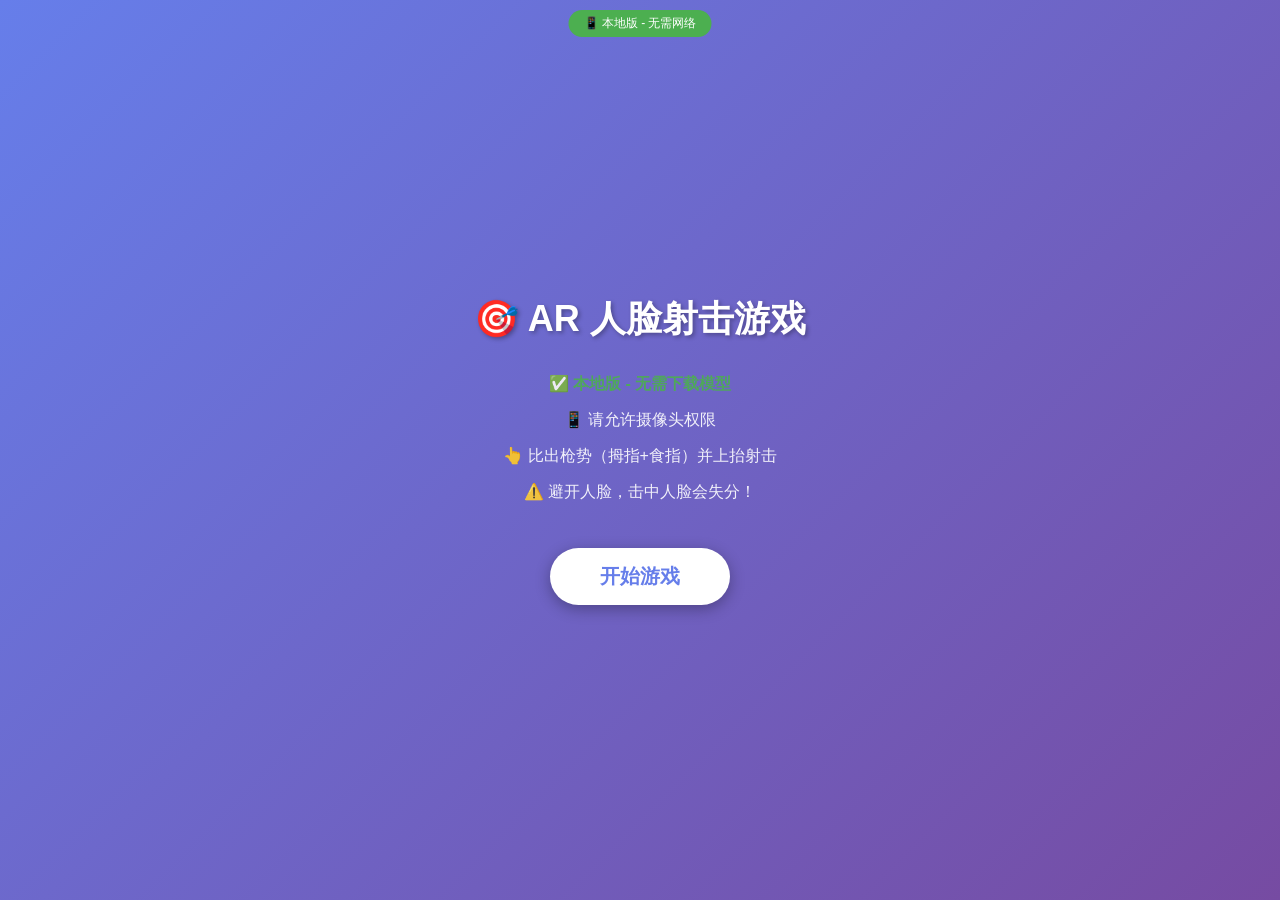
<file: index-local.html>
<!DOCTYPE html>
<html lang="zh-CN">
<head>
    <meta charset="UTF-8">
    <meta name="viewport" content="width=device-width, initial-scale=1.0, user-scalable=no">
    <title>AR 人脸射击游戏 - 本地版</title>
    <link rel="stylesheet" href="css/style.css">
    <style>
        /* 本地版额外样式 */
        .localBadge {
            position: absolute;
            top: 10px;
            left: 50%;
            transform: translateX(-50%);
            background: #4CAF50;
            color: white;
            padding: 5px 15px;
            border-radius: 20px;
            font-size: 12px;
            z-index: 100;
        }
    </style>
</head>
<body>
    <div id="gameContainer">
        <div class="localBadge">📱 本地版 - 无需网络</div>
        
        <!-- 视频层 -->
        <video id="video" playsinline autoplay muted></video>
        
        <!-- 游戏画布层 -->
        <canvas id="gameCanvas"></canvas>
        
        <!-- UI层 -->
        <div id="uiLayer">
            <div id="scoreBoard">
                <div class="score">得分: <span id="score">0</span></div>
                <div class="score">失分: <span id="penalty">0</span></div>
            </div>
            
            <div id="gestureIndicator">
                <div id="gunStatus">🔫 枪势: <span id="gunDetected">未检测</span></div>
                <div id="fireStatus">🔥 射击: <span id="fireReady">准备</span></div>
            </div>
            
            <div id="ammoDisplay">
                <span id="ammo">🔫🔫🔫🔫🔫</span>
            </div>
        </div>
        
        <!-- 开始界面 -->
        <div id="startScreen">
            <div class="startContent">
                <h1>🎯 AR 人脸射击游戏</h1>
                <p style="color: #4CAF50; font-weight: bold;">✅ 本地版 - 无需下载模型</p>
                <p>📱 请允许摄像头权限</p>
                <p>👆 比出枪势（拇指+食指）并上抬射击</p>
                <p>⚠️ 避开人脸，击中人脸会失分！</p>
                <button id="startBtn">开始游戏</button>
            </div>
        </div>
        
        <!-- 加载界面 -->
        <div id="loadingScreen">
            <div class="loadingContent">
                <div class="spinner"></div>
                <p id="loadingText">正在初始化...</p>
                
                <!-- 进度条 -->
                <div class="progressContainer">
                    <div class="progressBar" id="progressBar"></div>
                </div>
                <p class="progressPercent" id="progressText">0%</p>
            </div>
        </div>
    </div>
    
    <script src="js/game-local.js"></script>
</body>
</html>
</file>
<file: css/style.css>
* {
    margin: 0;
    padding: 0;
    box-sizing: border-box;
}

html, body {
    width: 100%;
    height: 100%;
    overflow: hidden;
    background: #1a472a;
    font-family: -apple-system, BlinkMacSystemFont, 'Segoe UI', Roboto, sans-serif;
}

/* 横竖屏都支持 */

#gameContainer {
    position: relative;
    width: 100%;
    height: 100%;
    overflow: hidden;
}

#video {
    position: absolute;
    top: 0;
    left: 0;
    width: 100%;
    height: 100%;
    object-fit: cover;
    transform: scaleX(-1);
    z-index: 1;
    background: #000;
}

#gameCanvas {
    position: absolute;
    top: 0;
    left: 0;
    width: 100%;
    height: 100%;
    z-index: 2;
    transform: scaleX(-1);
    background: transparent;
    pointer-events: auto;
}

#uiLayer {
    position: absolute;
    top: 0;
    left: 0;
    width: 100%;
    height: 100%;
    z-index: 3;
    pointer-events: none;
}

#scoreBoard {
    position: absolute;
    top: 20px;
    left: 20px;
    background: rgba(0, 0, 0, 0.7);
    padding: 15px 20px;
    border-radius: 15px;
    backdrop-filter: blur(10px);
}

.score {
    color: #fff;
    font-size: 18px;
    font-weight: bold;
    margin: 5px 0;
}

.score span {
    color: #4CAF50;
    font-size: 24px;
}

.health-bar-container {
    margin-top: 10px;
}

.health-label {
    color: #fff;
    font-size: 14px;
    margin-bottom: 5px;
}

.health-label span {
    color: #4CAF50;
    font-weight: bold;
}

.health-bar-bg {
    width: 150px;
    height: 12px;
    background: rgba(255, 255, 255, 0.2);
    border-radius: 6px;
    overflow: hidden;
}

.health-bar {
    height: 100%;
    width: 100%;
    background: #4CAF50;
    border-radius: 6px;
    transition: width 0.3s ease, background-color 0.3s ease;
}

#gestureIndicator {
    position: absolute;
    top: 20px;
    right: 20px;
    background: rgba(0, 0, 0, 0.7);
    padding: 15px 20px;
    border-radius: 15px;
    backdrop-filter: blur(10px);
    color: #fff;
}

#gestureIndicator div {
    margin: 8px 0;
    font-size: 16px;
}

#gunStatus.active { color: #4CAF50; }
#fireStatus.active { color: #ff9800; }

#ammoDisplay {
    position: absolute;
    bottom: 30px;
    left: 50%;
    transform: translateX(-50%);
    font-size: 30px;
    letter-spacing: 5px;
}

#startScreen {
    position: absolute;
    top: 0;
    left: 0;
    width: 100%;
    height: 100%;
    background: linear-gradient(135deg, #667eea 0%, #764ba2 100%);
    z-index: 10;
    display: flex;
    justify-content: center;
    align-items: center;
    pointer-events: auto;
}

.startContent {
    text-align: center;
    color: #fff;
    padding: 40px;
}

.startContent h1 {
    font-size: 36px;
    margin-bottom: 30px;
    text-shadow: 2px 2px 4px rgba(0,0,0,0.3);
}

.startContent p {
    font-size: 16px;
    margin: 15px 0;
    opacity: 0.9;
}

#startBtn {
    margin-top: 30px;
    padding: 15px 50px;
    font-size: 20px;
    background: #fff;
    color: #667eea;
    border: none;
    border-radius: 50px;
    cursor: pointer;
    font-weight: bold;
    transition: all 0.3s;
    box-shadow: 0 4px 15px rgba(0,0,0,0.3);
}

#startBtn:hover {
    transform: translateY(-3px);
    box-shadow: 0 6px 20px rgba(0,0,0,0.4);
}

#loadingScreen {
    position: absolute;
    top: 0;
    left: 0;
    width: 100%;
    height: 100%;
    background: rgba(0, 0, 0, 0.95);
    z-index: 20;
    display: none;
    justify-content: center;
    align-items: center;
    pointer-events: auto;
}

#loadingScreen.show { display: flex; }

.loadingContent {
    text-align: center;
    color: #fff;
    padding: 40px;
}

.spinner {
    width: 60px;
    height: 60px;
    border: 4px solid rgba(255,255,255,0.3);
    border-top-color: #fff;
    border-radius: 50%;
    animation: spin 1s linear infinite;
    margin: 0 auto 20px;
}

@keyframes spin {
    to { transform: rotate(360deg); }
}

.progressBarContainer {
    width: 280px;
    height: 10px;
    background: rgba(255,255,255,0.2);
    border-radius: 5px;
    margin: 20px auto;
    overflow: hidden;
}

.progressBar {
    height: 100%;
    width: 0%;
    background: linear-gradient(90deg, #4CAF50, #8BC34A);
    border-radius: 5px;
    transition: width 0.3s ease;
}

.progressText {
    font-size: 18px;
    color: #4CAF50;
    margin-top: 10px;
}

@media (max-width: 480px) {
    .startContent h1 { font-size: 28px; }
    .startContent p { font-size: 14px; }
    #scoreBoard, #gestureIndicator { padding: 10px 15px; }
    .score, #gestureIndicator div { font-size: 14px; }
    .health-bar-bg { width: 120px; }
}
</file>
